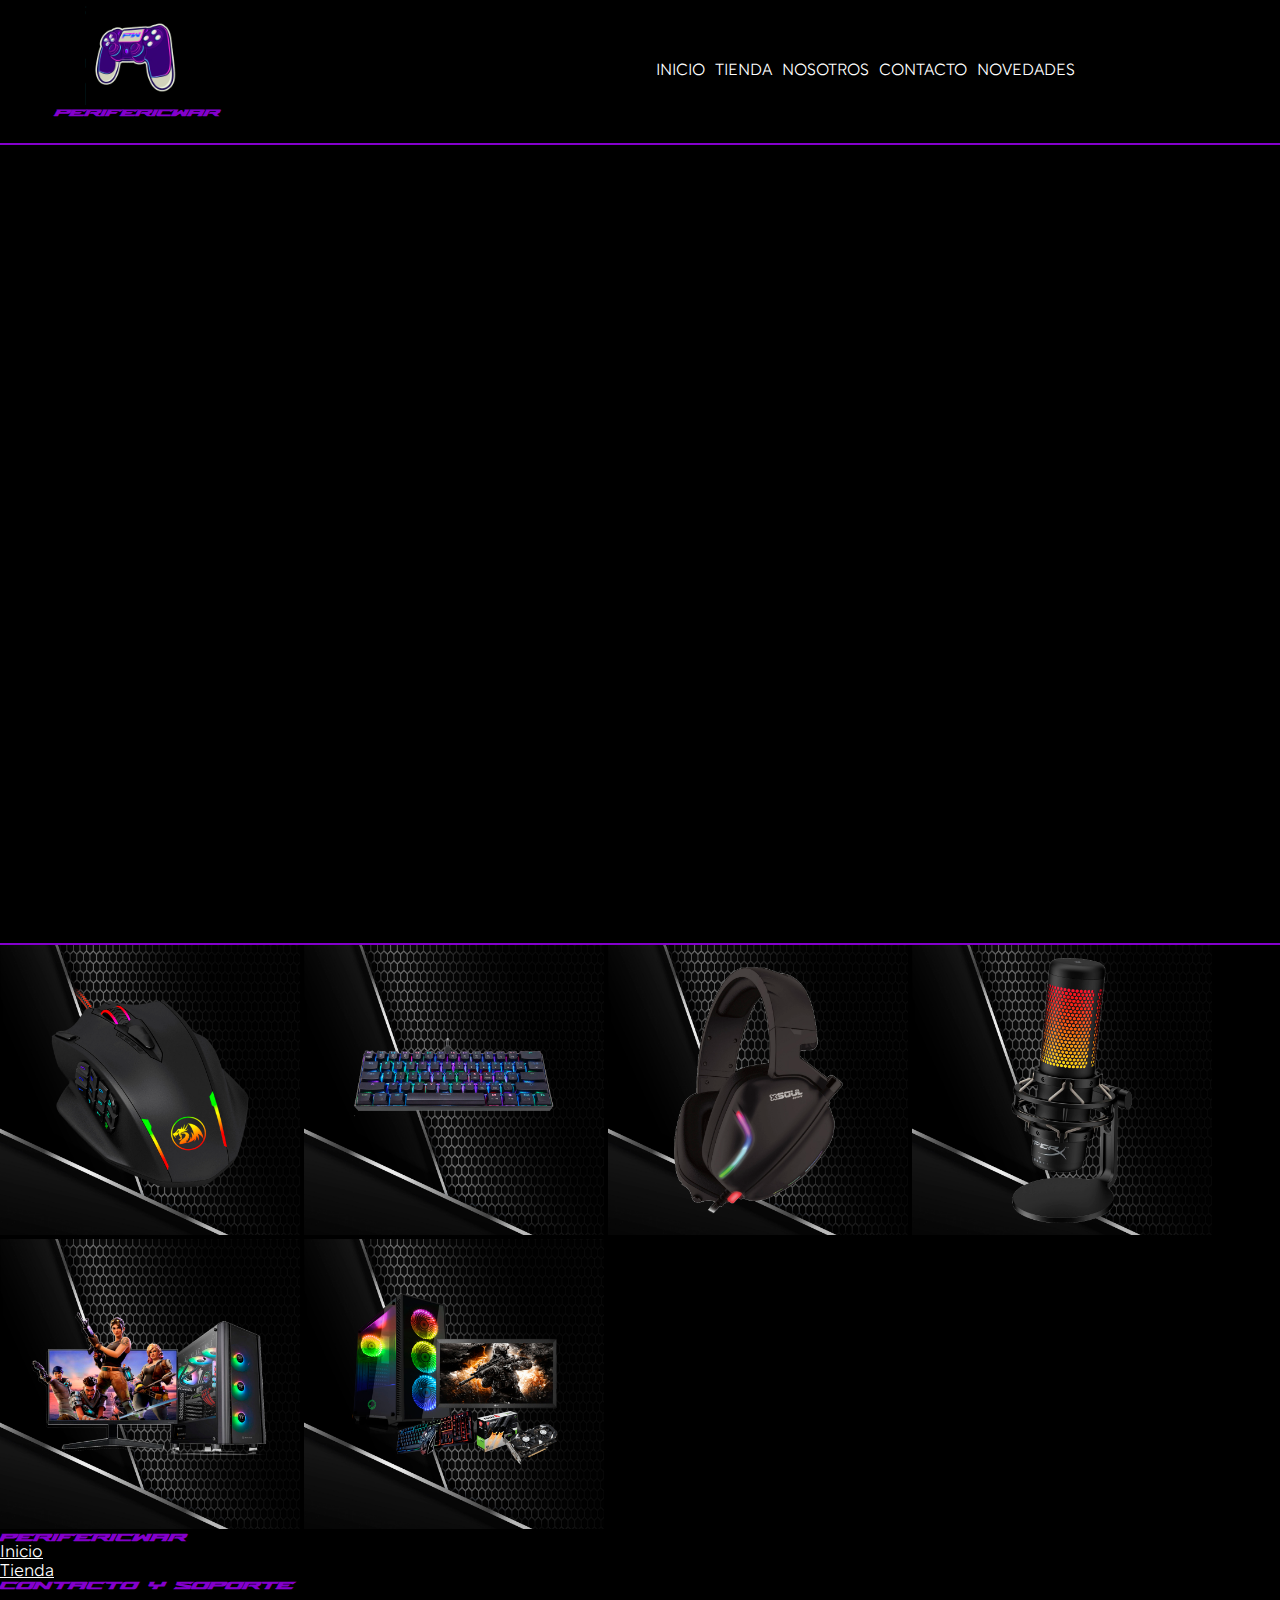
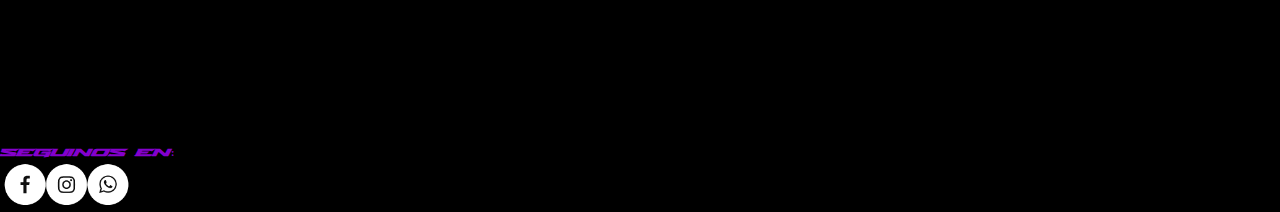
<file: index.html>
<!DOCTYPE html>
<html lang="en">
    <head>
        <meta charset="UTF-8" />
        <meta name="viewport" content="width=device-width, initial-scale=1.0" />
        <title>Inicio</title>
        <link href="https://cdn.jsdelivr.net/npm/bootstrap@5.2.1/dist/css/bootstrap.min.css" rel="stylesheet" integrity="sha384-iYQeCzEYFbKjA/T2uDLTpkwGzCiq6soy8tYaI1GyVh/UjpbCx/TYkiZhlZB6+fzT" crossorigin="anonymous">
        <link rel="stylesheet" href="./css/style.css">
    </head>
    <body>
        <!-- ENCABEZADO -->
        <header class="header">
            <div class="header__logo">    
                    <a href="index.html"><img class="header__logo-img" src="./assets/Logo.png" alt="Logo" width="100" height="100"/></a>
                    <h4 class="header__logo-nombre">PerifericWar</h4>
            </div>
            <nav class="menu">
                <ul class="header__menu"> 
                    <li class="header__menu-item active"><a href="./index.html">INICIO</a></li>
                    <li class="header__menu-item"><a href="./pages/tienda.html">TIENDA</a></li>
                    <li class="header__menu-item"><a href="./pages/nosotros.html">NOSOTROS</a></li>
                    <li class="header__menu-item"><a href="./pages/contacto.html">CONTACTO</a></li>
                    <li class="header__menu-item"><a href="./pages/novedades.html">NOVEDADES</a></li>
                </ul>
            </nav>
            <span class="header__boton"><img src="./assets/boton hamburguesa.png" alt="boton amburguesa" width="90" height="70" ></span>
        </header>
        
        <main>
                <section class="video">
                    <!-- Video -->
                    <iframe class="video__inframe" src="https://www.youtube.com/embed/jFgQTGnz3uw" title="YouTube video player" frameborder="0" allow="accelerometer; autoplay; clipboard-write; encrypted-media; gyroscope; picture-in-picture" allowfullscreen></iframe>
                </section>
                <!-- Imagenes -->
            <section class="  imagenesinicio">
            <div class="row mw-100 d-flex justify-content-center align-items-center">
                <img class="col-md-2 mw-100 imgs " src="./assets/mouse.jpg" alt="Mouse"  />
                <img class="col-md-2 mw-100 imgs " src="./assets/teclado.jpg" alt="Teclado"  />
                <img class="col-md-2 mw-100 imgs " src="./assets/auris.jpg" alt="Auriculares"  />
                <img class="col-md-2 mw-100 imgs " src="./assets/microfono.jpg" alt="Microfono"  />
                <img class="col-md-2 mw-100 imgs " src="./assets/pc gamer.jpg" alt="Pc Gamer 1"  />
                <img class="col-md-2 mw-100 imgs " src="./assets/pc gamer 2.jpg" alt="Pc gamer 2"  />
            </div>
    </main>
     <!-- FOOTER -->
     <footer class=" ">
        <div class="row d-flex justify-content-center  p-5  mw-100 footer">
            <div class="col-lg-4 col-xl-4 mw-100 mb-4 ">
                <div class="d-flex flex-column justify-content-center align-items-center">
                    <h1 class=" mb-3 titulo__footer">PERIFERICWAR</h1>
                    <div class="mb-3">
                        <a class="text-decoration-none itempw" href="./index.htm">Inicio</a>
                    </div>
                    <div class="mb-3">
                        <a class="text-decoration-none itempw" href="">Tienda</a>
                    </div>
                </div>    
            </div>
            <div class="col-lg-4 col-xl-4 mb-4">
                <div class="d-flex flex-column justify-content-center align-items-center">
                    <h3 class="mb-3 titulo__footer">CONTACTO y SOPORTE </h3>
                    <div class="d-flex  mb-2 ">
                        <img class="" src="./assets/telefono.png" alt="Telefono"  height="30" />
                        <p class="text-white">113355667</p>
                    </div>
                    <div class="d-flex mb-2">
                        <a class="" href="./pages/contacto.html"><img  src="./assets/sobrecito.png" alt="Sobre" height="30" id="pages"/></a>
                        <p class="text-white">Contacto</p>
                    </div>
                    <div class="d-flex mb-2">
                        <a class="" href="./pages/nosotros.html"> <img class="cys__nosotros" src="./assets/nosotros.png" alt="Nosotros"  height="30"></a>
                        <p class="text-white">Nosotros</p>
                    </div>
                </div>    

            </div>
            <div class="col-lg-4 col-xl-4 mb-4">
                <div class="d-flex flex-column justify-content-center align-items-center text-center">
                    <h3 class=" mb-3 titulo__footer ">SEGUINOS EN:</h3>
                    <div class="d-flex">
                    <img class="footer__seguinos-item" src="./assets/Redes sociales.png" alt="Redes sociales"  height="50"> 
                    </div>
                </div>
            </div>

        </div>
     </footer>

        <script src="https://cdn.jsdelivr.net/npm/bootstrap@5.2.1/dist/js/bootstrap.bundle.min.js" integrity="sha384-u1OknCvxWvY5kfmNBILK2hRnQC3Pr17a+RTT6rIHI7NnikvbZlHgTPOOmMi466C8" crossorigin="anonymous"></script>
    </body>
</html>
</file>
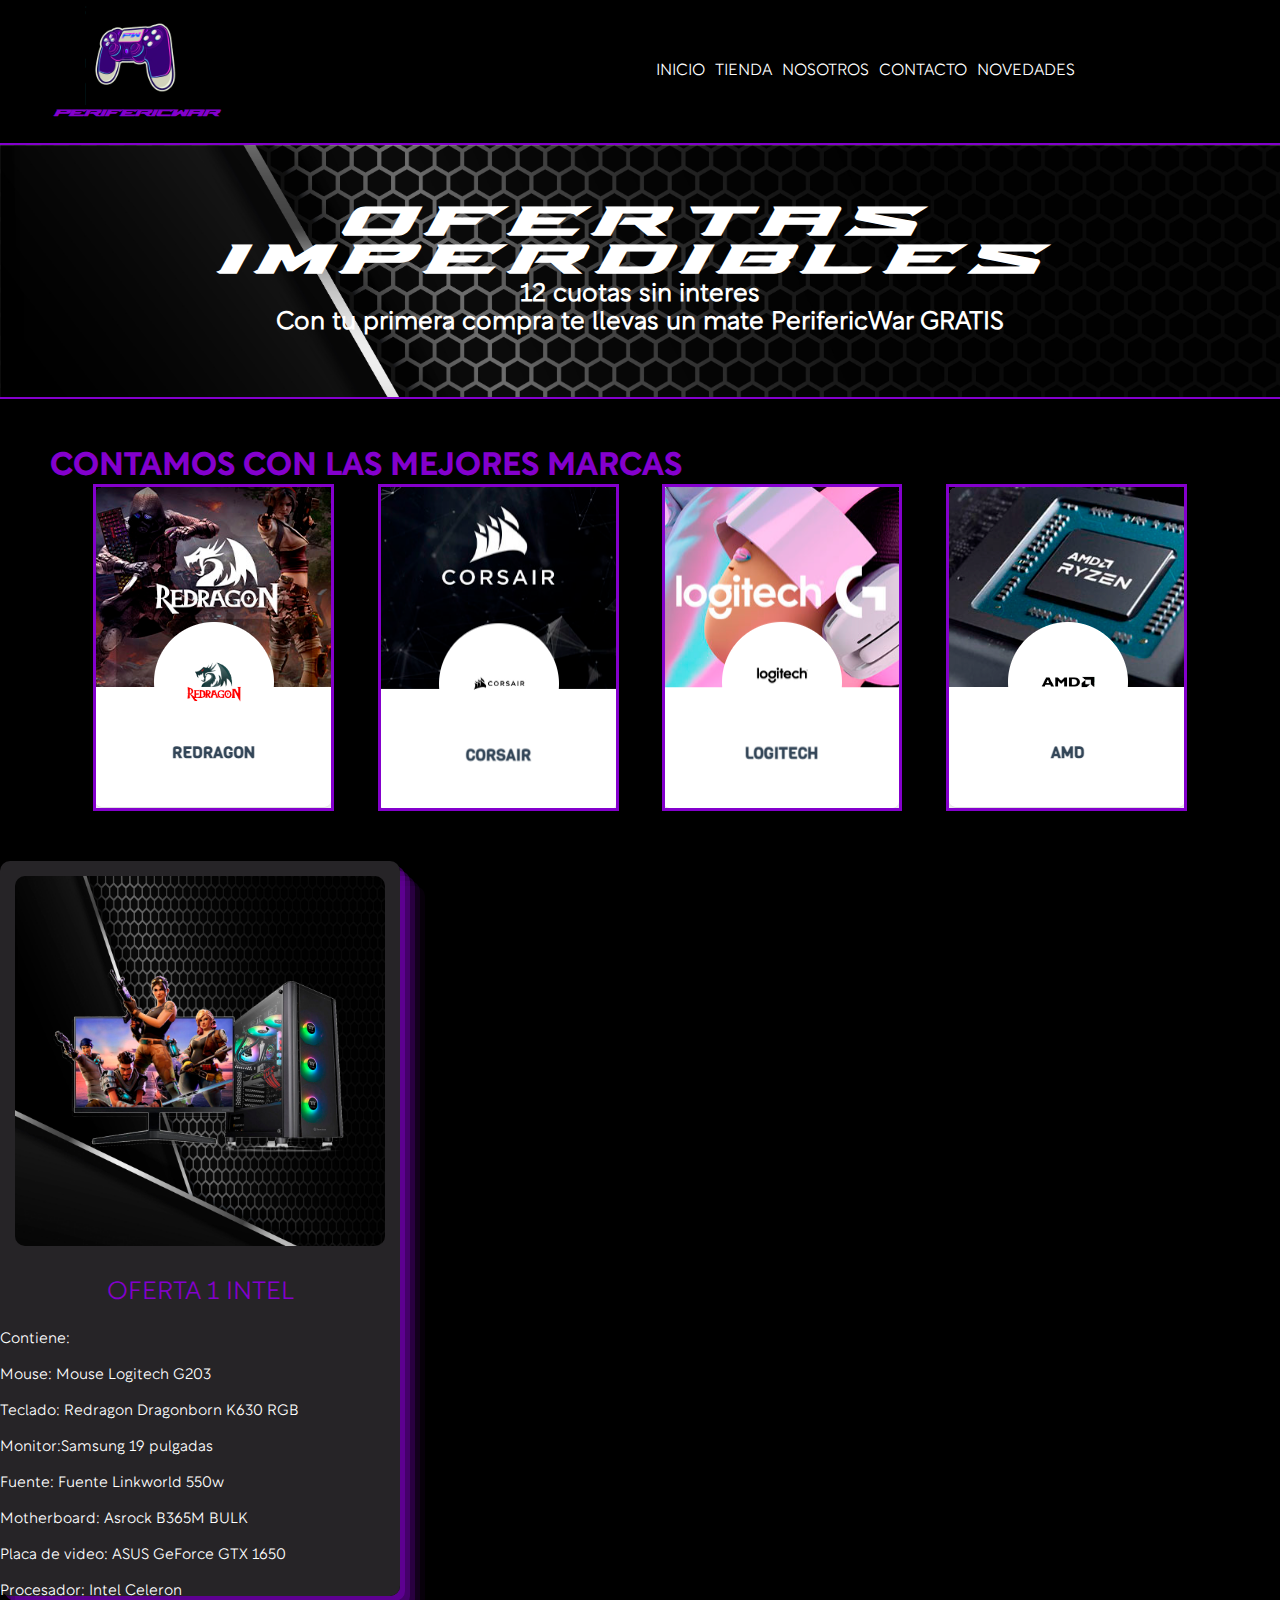
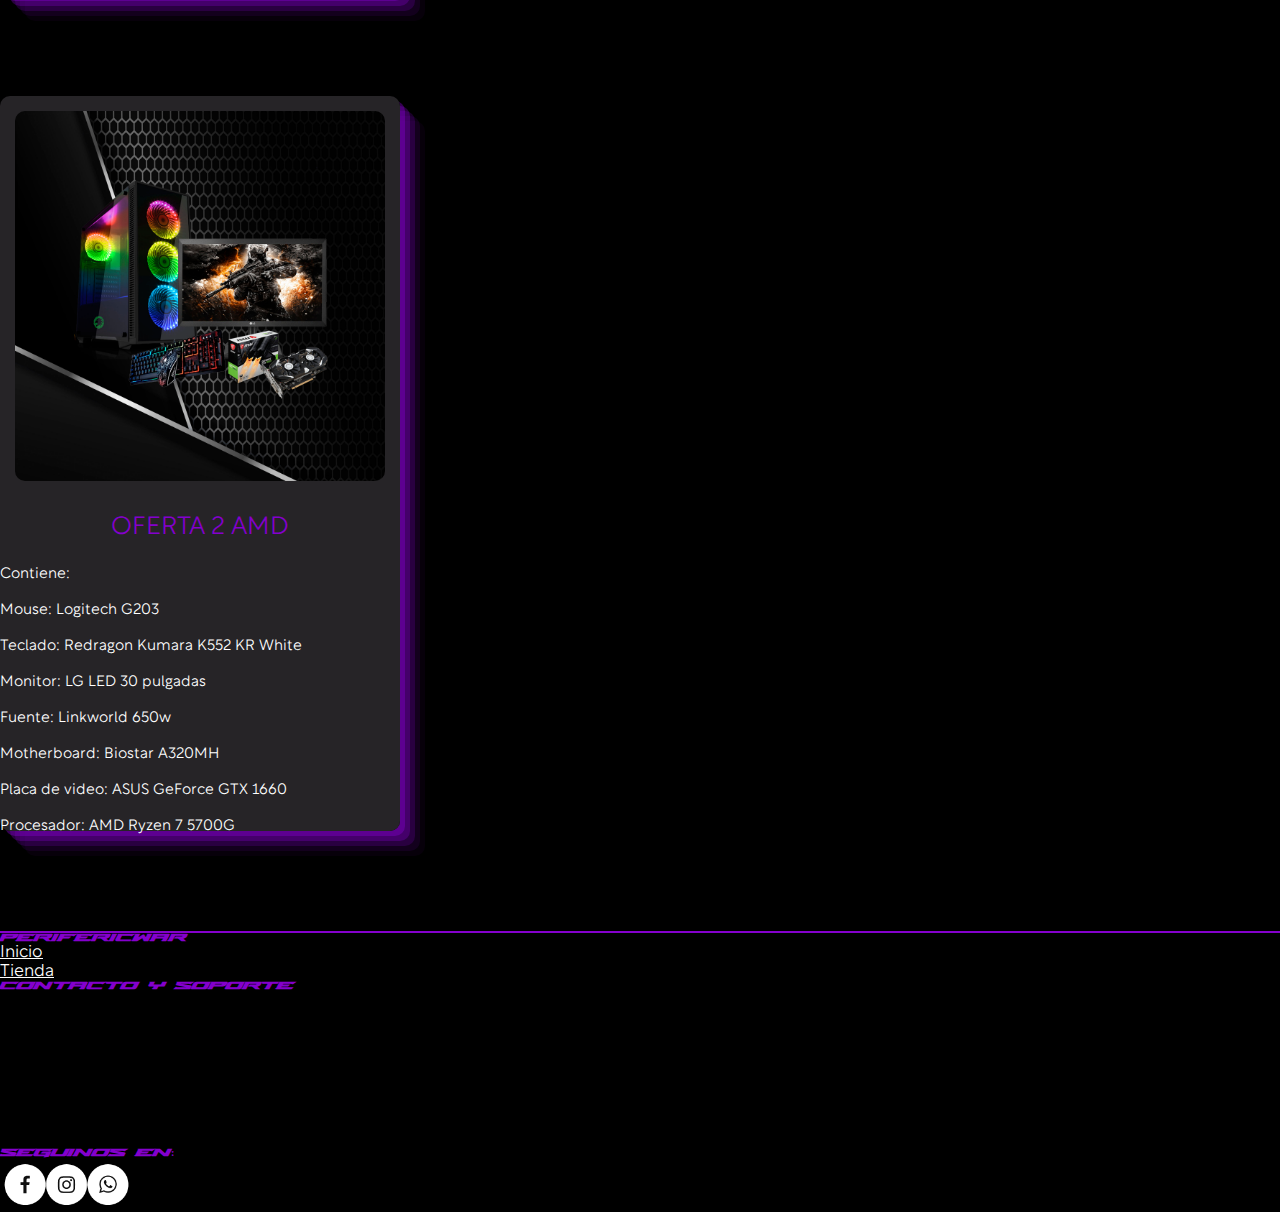
<file: pages/novedades.html>
<!DOCTYPE html>
<html lang="es">
    <head>
        <meta charset="UTF-8" />
        <meta name="viewport" content="width=device-width, initial-scale=1.0" />
        <title>Novedades</title>
        <link href="https://cdn.jsdelivr.net/npm/bootstrap@5.2.1/dist/css/bootstrap.min.css" rel="stylesheet" integrity="sha384-iYQeCzEYFbKjA/T2uDLTpkwGzCiq6soy8tYaI1GyVh/UjpbCx/TYkiZhlZB6+fzT" crossorigin="anonymous">
        <link rel="stylesheet" href="../css/style.css">
    </head>
    <body>
        
        <header class="header">
            <div class="header__logo">    
                <!-- Logo + Menu-->
                    <a href="../index.html"><img class="header__logo-img" src="../assets/Logo.png" alt="Logo" width="100" height="100"/></a>
                    <h4 class="header__logo-nombre">PerifericWar</h4>
            </div>
            <nav class="menu">
                <ul class="header__menu"> 
                    <li class="header__menu-item"><a href="../index.html">INICIO</a></li>
                    <li class="header__menu-item"><a href="./tienda.html">TIENDA</a></li>
                    <li class="header__menu-item"><a href="./nosotros.html">NOSOTROS</a></li>
                    <li class="header__menu-item " ><a href="./contacto.html">CONTACTO</a></li>
                    <li class="header__menu-item active"><a href="./novedades.html">NOVEDADES</a></li>
                </ul>
            </nav>
            <span class="header__boton"><img src="../assets/boton hamburguesa.png" alt="boton amburguesa" width="90" height="70" ></span>
        </header> 
        <main>

            <section class="titulo">
                <!-- Titulos -->
                <h1 class="titulos__tituloprincipal">OFERTAS IMPERDIBLES</h1>
                    <h2 class="titulo__subtitulo1">12 cuotas sin interes</h2>
                        <h3 class="titulo__subtitulo2">Con tu primera compra te llevas un mate PerifericWar GRATIS</h3>        
            </section>

            <section class="marcas">
                <!-- Mejores marcas -->
                <h1 class=" marcas__titulo p-5 mb-4 text-decoration-underline text-center">CONTAMOS CON LAS MEJORES MARCAS</h1>
                <div class="marcas__imagenes">
                        <img class="marca__imagen rounded " src="../assets/redragon.png" alt="redragon" />
                        <img class="marca__imagen rounded " src="../assets/corsair.png" alt="corsair" />
                        <img class="marca__imagen rounded " src="../assets/logitech.png" alt="logitech" />
                        <img class="marca__imagen rounded " src="../assets/amd.png" alt="amd">
 
                </div>
            </section>   

            <section class="ofertaspc row mw-100 justify-content-evenly">
                <!-- PC GAMER -->
                <div class="ofertaspc__ofertas col-sm-6 d-flex flex-column justify-content-center align-items-center text-center" style="width: 400px" >
                     <img class="ofertaspc__ofertas-imagen" src="../assets/pc gamer.jpg" alt="pc gamer" width="500" />
                        <ul class="ofertaspc__ofertas-lista"> 
                            <li class="ofertaspc__ofertas-titulo">OFERTA 1 INTEL</li>
                            <li  class="componentes">Contiene:</li>
                            <li class="componentes">Mouse: Mouse Logitech G203</li>
                            <li class="componentes">Teclado: Redragon Dragonborn K630 RGB</li>
                            <li class="componentes">Monitor:Samsung 19 pulgadas</li>
                            <li class="componentes">Fuente: Fuente Linkworld 550w</li>
                            <li class="componentes">Motherboard: Asrock B365M BULK</li>
                            <li class="componentes">Placa de video: ASUS GeForce GTX 1650</li> 
                            <li class="componentes">Procesador: Intel Celeron</li>
                        </ul>
                </div>
                <div class="ofertaspc__ofertas d-flex flex-column justify-content-center align-items-center text-center" style="width: 400px">
                <a href="../pages/tienda.html"> <img class="ofertaspc__ofertas-imagen" src="../assets/pc gamer 2.jpg" alt="pc gamer 2" width="500"></a>
                <ul class="ofertaspc__ofertas-lista">
                    <li class="ofertaspc__ofertas-titulo">OFERTA 2 AMD</li>
                    <li class="componentes">Contiene:</li>
                    <li class="componentes">Mouse: Logitech G203</li>
                    <li class="componentes">Teclado: Redragon Kumara K552 KR White</li>
                    <li class="componentes">Monitor: LG LED 30 pulgadas</li>
                    <li class="componentes">Fuente: Linkworld 650w</li>
                    <li class="componentes">Motherboard: Biostar A320MH </li>
                    <li class="componentes">Placa de video: ASUS GeForce GTX 1660</li>
                    <li class="componentes">Procesador: AMD Ryzen 7 5700G</li>
                </ul>
            </div>
            </section>     
        </main>
     <!-- FOOTER -->
     <footer class=" ">
        <div class="row d-flex justify-content-center  p-5  mw-100 footer">
            <div class="col-lg-4 col-xl-4 mw-100 mb-4 ">
                <div class="d-flex flex-column justify-content-center align-items-center">
                    <h1 class=" mb-3 titulo__footer">PERIFERICWAR</h1>
                    <div class="mb-3">
                        <a class="text-decoration-none itempw" href="./index.htm">Inicio</a>
                    </div>
                    <div class="mb-3">
                        <a class="text-decoration-none itempw" href="">Tienda</a>
                    </div>
                </div>    
            </div>
            <div class="col-lg-4 col-xl-4 mb-4">
                <div class="d-flex flex-column justify-content-center align-items-center">
                    <h3 class="mb-3 titulo__footer">CONTACTO y SOPORTE </h3>
                    <div class="d-flex  mb-2 ">
                        <img class="" src="../assets/telefono.png" alt="Telefono"  height="30" />
                        <p class="text-white">113355667</p>
                    </div>
                    <div class="d-flex mb-2">
                        <a class="" href="../pages/contacto.html"><img  src="../assets/sobrecito.png" alt="Sobre" height="30" id="pages"/></a>
                        <p class="text-white">Contacto</p>
                    </div>
                    <div class="d-flex mb-2">
                        <a class="" href="./pages/nosotros.html"> <img class="cys__nosotros" src="../assets/nosotros.png" alt="Nosotros"  height="30"></a>
                        <p class="text-white">Nosotros</p>
                    </div>
                </div>    

            </div>
            <div class="col-lg-4 col-xl-4 mb-4">
                <div class="d-flex flex-column justify-content-center align-items-center text-center">
                    <h3 class=" mb-3 titulo__footer ">SEGUINOS EN:</h3>
                    <div class="d-flex">
                    <img class="footer__seguinos-item" src="../assets/Redes sociales.png" alt="Redes sociales"  height="50"> 
                    </div>
                </div>
            </div>

        </div>
     </footer>

        <script src="https://cdn.jsdelivr.net/npm/bootstrap@5.2.1/dist/js/bootstrap.bundle.min.js" integrity="sha384-u1OknCvxWvY5kfmNBILK2hRnQC3Pr17a+RTT6rIHI7NnikvbZlHgTPOOmMi466C8" crossorigin="anonymous"></script> 
    </body>
</html>
</file>
<file: css/style.css>
*{
    margin: 0;
    padding: 0;
    box-sizing: border-box;
    
}

@font-face {
    font-family:Rotunda ;
    src: url("../assets/ttf/Fontspring-DEMO-4a-rotunda-regular.otf");
    font-style: normal;
}

@font-face {
    font-family: Rotunda;
    src: url("../assets/ttf/Fontspring-DEMO-3a-rotunda-light.otf");
    font-style: light;
}
@font-face {
    font-family: Rotunda1;
    src: url("../assets/ttf/Fontspring-DEMO-6a-rotunda-bold.otf");
    font-style: bold;
}
@font-face {
    font-family: Draco;
    src: url("../assets/ttf/Draco.otf");
    font-style: normal;
}

ul{
    list-style-type: none;
}
select{
    border: none;
}


.header{
    border-bottom: 2px solid #8400cd;
    display: flex;
    justify-content: space-between;
    background-color: black;
}
 .header__boton{
    display: none;
 }





/***NAVBAR ***/
/* LOGO */
.header__logo{
    padding: 5px;
    margin-left: 50px;
}
.header__logo-img{
    margin-left: 30px;
}
.header__logo-nombre{
    color: #8400cd;
    font-family: Draco;
    font-size: 9px;
    margin-bottom: 20px;
}

/* MENU */
.menu{
   display: flex;
   align-items: center;
   max-width: 1200px;
   margin: 0 200px;
}
.header__menu{
    display: flex;
    list-style-type: none;
}
.header__menu-item{
    margin: 0 5px 0 5px;
    font-family: Rotunda;
    font-size: 16px;   
}
.header__menu-item a{
    color: white;
    text-decoration: none; 
}
.header__menu-item a:hover{
    color: #8400cd;
}
.header__menu-item.active{
    text-decoration: underline;
}





/***INICIO ***/
/* VIDEO */
.video__inframe{
    width: 100%;
    height: 800px;
    border-bottom: 2px solid #8400cd;
}
 
/* IMAGENES */
.imagenesinicio{
    background-color: black;
}
.imgs{
    height: 290px;
    width: 300px;
    transition:0.3s;
}
.imgs:hover {
    transform: scale(1.1);
    box-shadow: #8400cd 0px 20px 30px -10px;
}

 /* PESTAÑA NOVEDADES */

 /* Titulos */
.titulo{
    padding: 50px;
    border-bottom: 2px solid #8400cd;
    background-image: url("../assets/fondo.png");
    background-color: transparent;
}
.titulos__tituloprincipal{
    color: white;
    text-align: center;
    font-family: draco;
    font-size: 40px;
    letter-spacing: 15px;
    margin-left: 550px;
    margin-bottom: 15px;
    background-color: transparent;
}

.titulo__subtitulo1{
    color: white;
    text-align: center;
    font-family: Rotunda;
    font-size: 25px;
    margin-left: 550px;
    background-color: transparent;
}
.titulo__subtitulo2{
    color: white;
    text-align: center;
    font-family: Rotunda;
    font-size: 25px;
    margin-left: 550px;
    background-color: transparent;
}


/* MARCAS */

.marcas{
    padding: 50px;
    background-color: black;
}

.marcas__titulo{
    color: #8400cd;
    font-family: rotunda1;
}

.marcas__imagenes{
    display: flex;
    justify-content:space-evenly;
    border-radius: 30px;
   
}
.marca__imagen{
    border-left: 3px solid #8400cd;
    border: 3px solid #8400cd;

}
.marca__imagen{-webkit-animation:roll-in-left .6s ease-out both;animation:roll-in-left .6s ease-out both}
 @-webkit-keyframes roll-in-left{0%{-webkit-transform:translateX(-800px) rotate(-540deg);transform:translateX(-800px) rotate(-540deg);opacity:0}100%{-webkit-transform:translateX(0) rotate(0deg);transform:translateX(0) rotate(0deg);opacity:1}}@keyframes roll-in-left{0%{-webkit-transform:translateX(-800px) rotate(-540deg);transform:translateX(-800px) rotate(-540deg);opacity:0}100%{-webkit-transform:translateX(0) rotate(0deg);transform:translateX(0) rotate(0deg);opacity:1}}


/* OFERTAS PC */
.ofertaspc{
    border-bottom: 2px solid #8400cd;
    background-color:black ;
    margin: 0;
}
.ofertaspc__ofertas{
    margin-bottom: 100px;
    background-color: #262427fd;
    border-radius: 10px;
    box-shadow: rgba(132, 0, 205, 0.4) 5px 5px, rgba(132, 0, 205, 0.3) 10px 10px, rgba(132, 0, 205, 0.2) 15px 15px, rgba(132, 0, 205, 0.1) 20px 20px, rgba(132, 0, 205, 0.05) 25px 25px;
    
}
.ofertaspc__ofertas-titulo{
    text-align: center;
    margin: 20px 0 35px 0;
    color: #8400cd;
    font-size: 25px;
}
.ofertaspc__ofertas-imagen{
    /* border-radius: 30px; */
   padding: 15px;
    width: 400px;
    height: 400px;
    border-radius: 25px;
}
.ofertaspc__ofertas-lista{
    color: white;
    font-family: rotunda;
    font-size: 15px;
    line-height: 0.6;
}
.componentes{
    margin-bottom: 27px;
}


/* FOOTER */
.footer{
    background-color: black;
    margin: 0;
}
.titulo__footer{
    font-family: draco;
    font-size: 10px;
    color: #8400cd;
}
.itempw{
    font-family: rotunda;
    color: white;
    font-size: 17px;
}
.itempw:hover{
    color: #8400cd;
}


@media(max-width:1820px){
    .video__inframe{
        display: flex;
        justify-content: center;
        padding: 100px;
        background-color: black;
    }
}

@media(max-width:1450px){
    .titulo{
        margin: 0;
        padding: 60px;
        border-bottom: 2px solid #8400cd;
        background-image: url("../assets/backgoundd.jpg");
        background-repeat: no-repeat;
        background-size: cover; 
    }

    .titulo__subtitulo1,
    .titulos__tituloprincipal,
    .titulo__subtitulo2{
        margin: 0;
    }

}
@media(max-width:1200px){
    .titulo__subtitulo1,
    .titulos__tituloprincipal,
    .titulo__subtitulo2{
       font-size: 16px;
       letter-spacing: 2px;
    }
}
@media(max-width:1050px){
    .marcas__imagenes{
        display: grid;
        grid-template-columns: repeat(2,auto )
    }
}
@media(max-width:925px){
    .video__inframe{
        display: flex;
        justify-content: center;
        padding: auto;
        background-color: black;
    }

}

@media (max-width:900px){
    header{
        flex-direction: column;
        align-items: center;
        margin: auto;
        padding: auto;
    }
    .header__logo{
        padding: auto;
        margin: auto;
    }
    .menu{
        margin: 20px 0 50px 0;
    }
}
@media screen and (max-width:540px) {
    .titulo__footer3{
        color: #8400cd;
    }
    .marcas__imagenes{
        display: grid;
        justify-content: center;
        grid-template-columns: repeat(1,auto )
    }
}
@media(max-width:470px) {
    .header{
        display: flex;
        flex-direction: row;
    }
    .header__logo{
        margin: 0 0 0 30px;
    }
    .menu{
        display: none;
    }
    .header__boton{
        display: inline;
        margin: 20px;
    }
}
</file>
